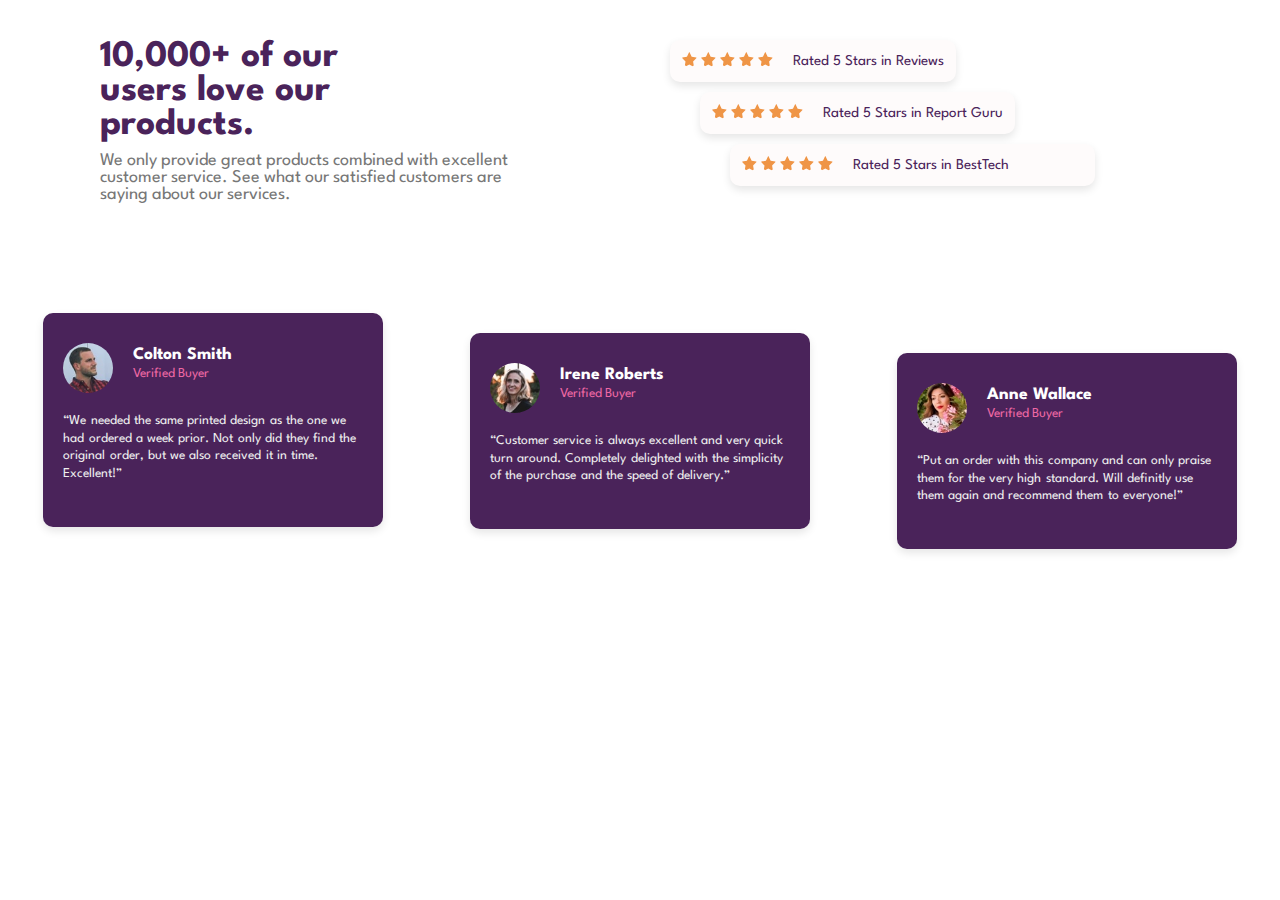
<file: index.html>
<!DOCTYPE html>
<html lang="en">

<head>
    <meta charset="UTF-8" />
    <meta name="viewport" content="width=device-width, initial-scale=1.0" />
    <title>Card Creation Task</title>
    <link rel="stylesheet" href="index.css">
    <link href="https://fonts.googleapis.com/css2?family=League+Spartan:wght@300;400;500;700&display=swap"
        rel="stylesheet" />
</head>

<body>
    <div class="container">
        <div class="left-column">
            <div class="header">
                10,000+ of our <br />users love our<br /> products.
            </div>
            <div class="sub-header">
                We only provide great products combined with excellent<br />
                customer service. See what our satisfied customers are<br />
                saying about our services.
            </div>
        </div>
        <div class="right-column">
            <div class="ratings">
                <div class="rating rating-1">
                    <span class="rating-stars">
                        <img class="stars" src="./images/icon-star.svg">
                        <img class="stars" src="./images/icon-star.svg">
                        <img class="stars" src="./images/icon-star.svg">
                        <img class="stars" src="./images/icon-star.svg">
                        <img class="stars" src="./images/icon-star.svg">
                    </span>
                    <span>Rated 5 Stars in Reviews</span>
                </div>
                <div class="rating rating-2">
                    <span class="rating-stars">
                        <img class="stars" src="./images/icon-star.svg">
                        <img class="stars" src="./images/icon-star.svg">
                        <img class="stars" src="./images/icon-star.svg">
                        <img class="stars" src="./images/icon-star.svg">
                        <img class="stars" src="./images/icon-star.svg">
                    </span>
                    <span>Rated 5 Stars in Report Guru</span>
                </div>
                <div class="rating rating-3">
                    <span class="rating-stars">
                        <img class="stars" src="./images/icon-star.svg">
                        <img class="stars" src="./images/icon-star.svg">
                        <img class="stars" src="./images/icon-star.svg">
                        <img class="stars" src="./images/icon-star.svg">
                        <img class="stars" src="./images/icon-star.svg">
                    </span>
                    <span>Rated 5 Stars in BestTech</span>
                </div>
            </div>
        </div>
    </div>

    <div class="testimonial-section">
        <div class="testimonial-1">
            <div class="cardimgName">
                <img src="./images/image-colton.jpg" alt="Colton Smith" />
                <div class="userName">
                    <h3>Colton Smith</h3>
                    <span>Verified Buyer</span>
                </div>
            </div>
            <p>
                “We needed the same printed design as the one we had ordered a week
                prior. Not only did they find the original order, but we also received
                it in time. Excellent!”
            </p>
        </div>
        <div class="testimonial-2">
            <div class="cardimgName">
                <img src="./images/image-irene.jpg" alt="Irene Roberts" />
                <div class="userName">
                    <h3>Irene Roberts</h3>
                    <span>Verified Buyer</span>
                </div>
            </div>
            <p>
                “Customer service is always excellent and very quick turn around. Completely delighted with the
                simplicity of the purchase and the speed of delivery.”
            </p>
        </div>
        <div class="testimonial-3">
            <div class="cardimgName">
                <img src="./images/image-anne.jpg" alt="Anne Wallace" />
                <div class="userName">
                    <h3>Anne Wallace</h3>
                    <span>Verified Buyer</span>
                </div>
            </div>
            <p>
                “Put an order with this company and can only praise them for the very high standard. Will definitly use
                them again and recommend them to everyone!”
            </p>
        </div>
    </div>
</body>

</html>
</file>
<file: index.css>
body {
    margin: 0;
    padding: 0;
    background-color: hsl(0, 0%, 100%);
    font-family: "League Spartan", sans-serif;
    color: #4a235a;
    font-size: 15px;
}

.container {
    display: flex;
    align-items: flex-start;
    padding: 40px 20px;
    max-width: 1200px;
    margin: auto;
    flex-wrap: wrap;
}

.left-column,
.right-column {
    width: 100%;
    margin-left: 0;
}

.left-column {
    margin-bottom: 20px;
}

.header {
    font-size: 2.5em;
    font-weight: bold;
}

.sub-header {
    font-size: 1.2em;
    color: #777;
    margin: 10px 0 30px 0;
}

/* rating section */
.ratings {
    display: flex;
    flex-direction: column;
    gap: 10px;
}

.rating {
    display: flex;
    justify-content: left;
    align-items: center;
    gap: 20px;
    font-size: 1em;
    color: #4a235a;
    background: #fefbfb;
    border-radius: 10px;
    padding: 12px;
    width: fit-content;
    box-shadow: 0 4px 8px rgba(0, 0, 0, 0.1);
}

.rating-1 {
    margin-left: 0;
}

.rating-2 {
    margin-left: 0;
}

.rating-3 {
    margin-left: 0;
}

.rating-stars {
    color: #f39c12;
}

.stars {
    width: 15px;
    height: 15px;
}

/* cards sections */
.testimonial-section {
    display: flex;
    justify-content: space-around;
    flex-wrap: wrap;
    margin: 20px 0;
}

.testimonial-1,
.testimonial-2,
.testimonial-3 {
    background-color: #4a235a;
    color: white;
    padding: 20px;
    border-radius: 10px;
    width: 100%;
    max-width: 300px;
    box-shadow: 0 4px 8px rgba(0, 0, 0, 0.1);
    padding-top: 30px;
    padding-bottom: 30px;
    height: fit-content;
    margin-bottom: 20px;
}

.cardimgName {
    display: flex;
    justify-content: flex-start;
    gap: 20px;
    margin-bottom: 20px;
}

.userName {
    display: flex;
    justify-content: center;
    flex-direction: column;
    gap: 5px;
}

.userName h3 {
    margin: 0;
}

img {
    border-radius: 50%;
    width: 50px;
    height: 50px;
}

.testimonial-1 span,
.testimonial-2 span,
.testimonial-3 span {
    display: block;
    margin-bottom: 10px;
    font-size: 0.9em;
    color: hsl(333, 80%, 67%);
}

.testimonial-1 p,
.testimonial-2 p,
.testimonial-3 p {
    font-size: 0.9em;
    color: #eee;
    line-height: 1.3;
    word-spacing: 1.2px;
}

@media (min-width: 768px) {
    .container {
        flex-wrap: nowrap;
    }

    .left-column,
    .right-column {
        width: 50%;
    }

    .left-column {
        margin-left: 5%;
    }

    .rating-2 {
        margin-left: 30px;
    }

    .rating-3 {
        margin-left: 60px;
        padding-right: 15%;
    }

    .testimonial-1 {
        margin-top: 0;
    }

    .testimonial-2 {
        margin-top: 20px;
    }

    .testimonial-3 {
        margin-top: 40px;
    }
}
</file>
